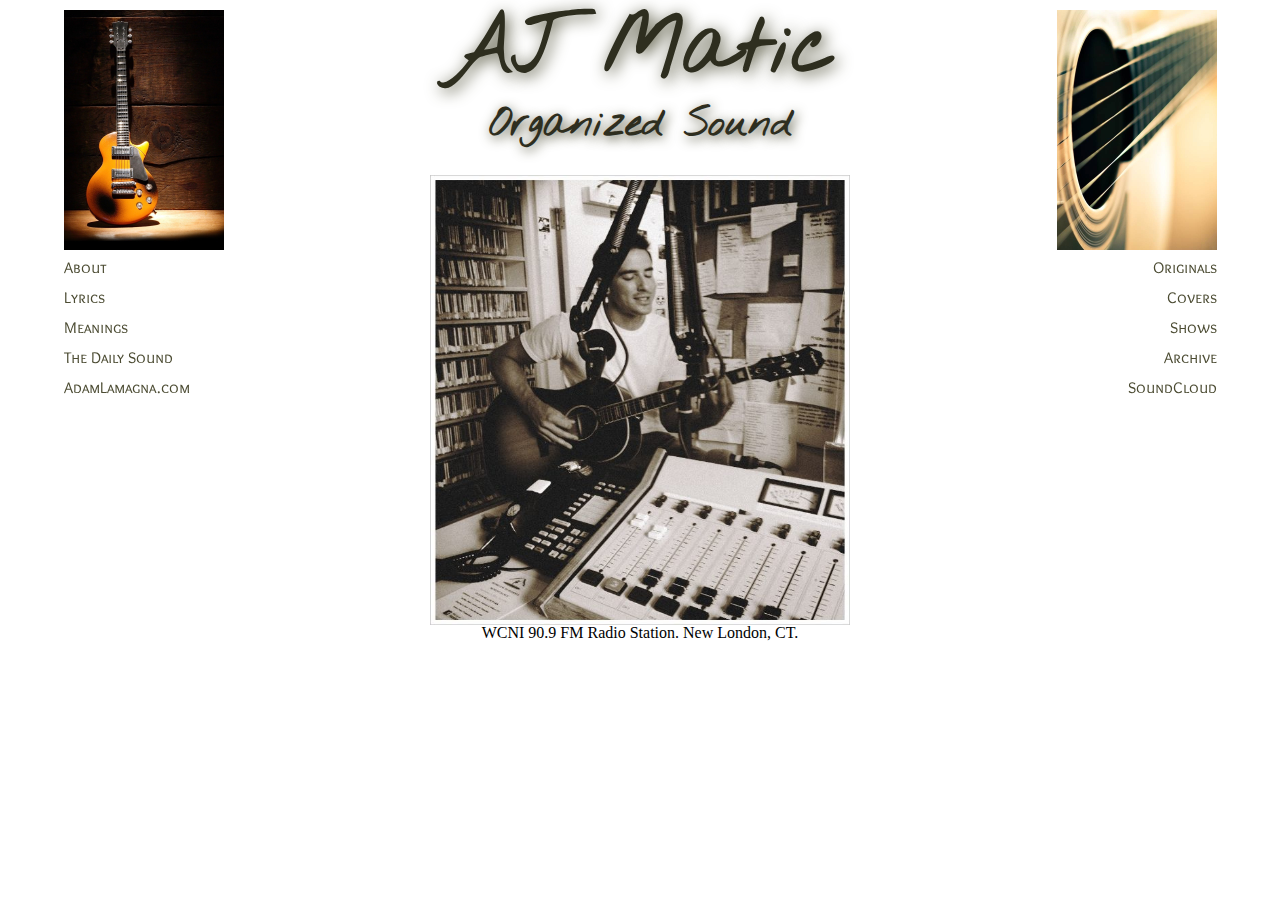
<file: index.html>
<!doctype html>
<html>
	<head>
		<meta charset="utf-8" />
		<title>AJ Matic: Organized Sound</title>
		<link rel="stylesheet" type="text/css" href="css/reset.css">
		<link rel="stylesheet" type="text/css" href="css/site.css" />
		<link href='http://fonts.googleapis.com/css?family=Nothing+You+Could+Do' rel='stylesheet' type='text/css'>
		<link href='http://fonts.googleapis.com/css?family=Overlock+SC' rel='stylesheet' type='text/css'>
	</head>

	<body>
		<div class="container">
			<aside class="sidebar">
				<a href="index.html"><img src="img/gibson.jpg" class="gibson" alt="gibson guitar"></a>
				<nav class="main">
					<ul>
						<li><a href="about.html">About</a></li>
						<li><a href="lyrics.html">Lyrics</a></li>
						<li><a href="meanings.html">Meanings</a></li>
						<li><a href="dailysound.html">The Daily Sound</a></li>
						<li><a href="http://adamlamagna.com">AdamLamagna.com</a></li>
					</ul>
				</nav>
			</aside>
	
			<header>
				<div class="lockup">
					<h1>AJ Matic</h1>
					<h2>Organized Sound</h2>
				</div>
			</header>
			<img src="img/adamguitar2.jpg" id="adamguitar2" alt="adam's guitar">
			<p id="cap">WCNI 90.9 FM Radio Station. New London, CT.</p><br>
			
			
			<aside class="sidebar2">
				<a href="original.html"><img src="img/string.jpg" class="string" alt="guitar strings"></a>
				<nav class="main2">
					<ul>
						<li><a href="original.html">Originals</a></li>
						<li><a href="cover.html">Covers</a></li>
						<li><a href="music.html">Shows</a></li>
						<li><a href="archive.html">Archive</a></li>
						<li><a href="https://soundcloud.com/ajmatic">SoundCloud</a></li>
					</ul>
				</nav>
			</aside>

		</div>
	</body>
</html>
</file>
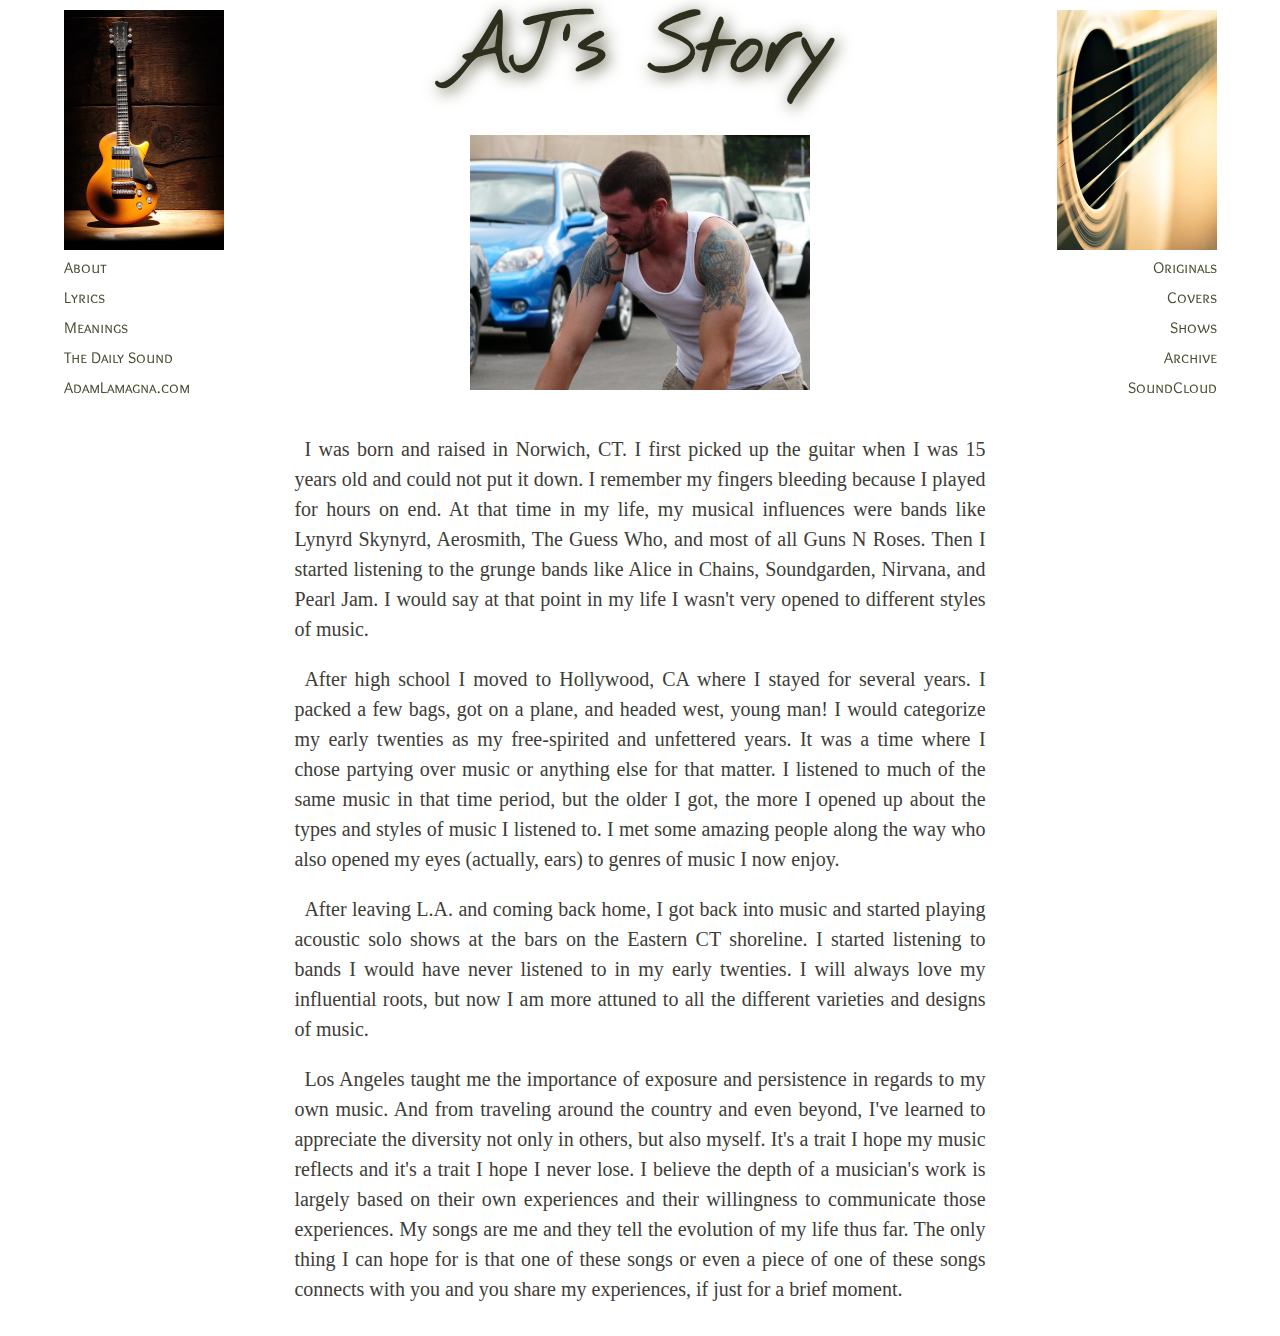
<file: about.html>
<!doctype html>
<html>
	<head>
		<meta charset="utf-8" />
		<title>AJ Matic: About</title>
		<link rel="stylesheet" type="text/css" href="css/reset.css">
		<link rel="stylesheet" href="css/site.css" />
		<link href='http://fonts.googleapis.com/css?family=Nothing+You+Could+Do' rel='stylesheet' type='text/css'>
		<link href='http://fonts.googleapis.com/css?family=Overlock+SC' rel='stylesheet' type='text/css'>
	</head>

	<body>
		<div class="container">
			<aside class="sidebar">
				<a href="index.html"><img src="img/gibson.jpg" class="gibson" alt="gibson guitar"></a>
				<nav class="main">
					<ul class="maintext">
						<li><a href="about.html">About</a></li>
						<li><a href="lyrics.html">Lyrics</a></li>
						<li><a href="meanings.html">Meanings</a></li>
						<li><a href="dailysound.html">The Daily Sound</a></li>
						<li><a href="http://adamlamagna.com">AdamLamagna.com</a></li>
					</ul>
				</nav>
			</aside>
			<header>
				<div class="lockup">
					<h1>AJ's Story</h1>
					<h2></h2>
				</div>
			</header>
			<img src="img/adamtat.jpg" id="adamtat" alt="adam tattoo">

			<section class="sect">
				<article class="text">
					<p>
						I was born and raised in Norwich, CT.  I first picked up the guitar when I was 15 years old and could not put it down.  I remember my fingers bleeding because I played for hours on end.  At that time in my life, my musical influences were bands like Lynyrd Skynyrd, Aerosmith, The Guess Who, and most of all Guns N Roses.  Then I started listening to the grunge bands like Alice in Chains, Soundgarden, Nirvana, and Pearl Jam. I would say at that point in my life I wasn't very opened to different styles of music.
					</p>
					<p>
						After high school I moved to Hollywood, CA where I stayed for several years. I packed a few bags, got on a plane, and headed west, young man! I would categorize my early twenties as my free-spirited and unfettered years.  It was a time where I chose partying over music or anything else for that matter.    I listened to much of the same music in that time period, but the older I got, the more I opened up about the types and styles of music I listened to.  I met some amazing people along the way who also opened my eyes (actually, ears) to genres of music I now enjoy. 
					</p>
					<p>
							
						After leaving L.A. and coming back home, I got back into music and started playing acoustic solo shows at the bars on the Eastern CT shoreline. I started listening to bands I would have never listened to in my early twenties. I will always love my influential roots, but now I am more attuned to all the different varieties and designs of music. 
					</p>
					<p>
						 Los Angeles taught me the importance of exposure and persistence in regards to my own music.  And from traveling around the country and even beyond, I've learned to appreciate the diversity not only in others, but also myself. It's a trait I hope my music reflects and it's a trait I hope I never lose. I believe the depth of a musician's work is largely based on their own experiences and their willingness to communicate those experiences. My songs are me and they tell the evolution of my life thus far. The only thing I can hope for is that one of these songs or even a piece of one of these songs connects with you and you share my experiences, if just for a brief moment. 
					</p><br><br>
					
				</article>
			</section>
			<aside class="sidebar2">
				<a href="original.html"><img src="img/string.jpg" class="string" alt="guitar strings"></a>
				<nav class="main2">
					<ul>
						<li><a href="original.html">Originals</a></li>
						<li><a href="cover.html">Covers</a></li>
						<li><a href="music.html">Shows</a></li>
						<li><a href="archive.html">Archive</a></li>
						<li><a href="https://soundcloud.com/ajmatic">SoundCloud</a></li>
					</ul>
				</nav>
			</aside>
		</div>
		
	</body>
</html>
</file>
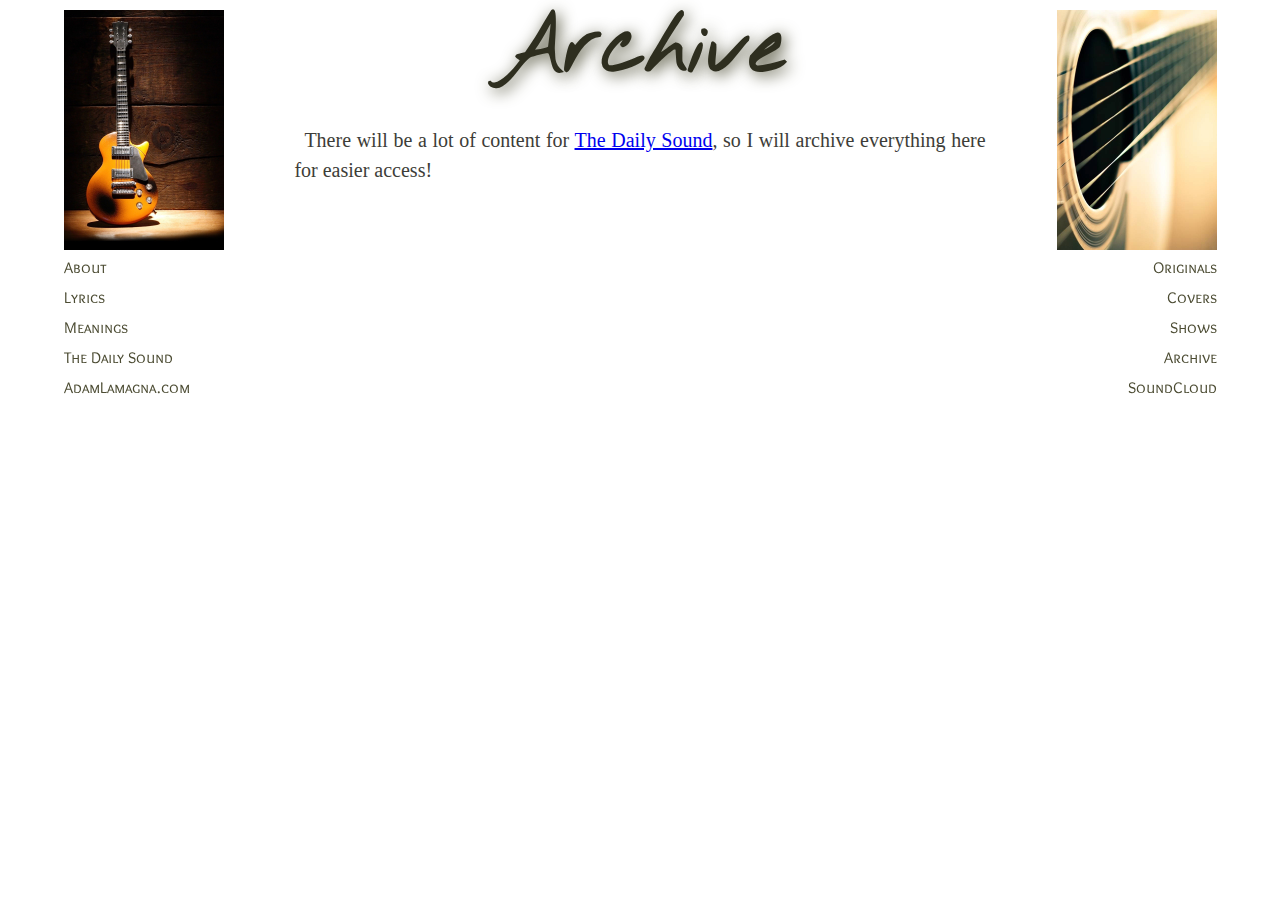
<file: archive.html>
<!doctype html>
<html>
	<head>
		<meta charset="utf-8" />
		<title>AJ Matic: Archive</title>
		<link rel="stylesheet" type="text/css" href="css/reset.css">
		<link rel="stylesheet" href="css/site.css" />
		<link href='http://fonts.googleapis.com/css?family=Nothing+You+Could+Do' rel='stylesheet' type='text/css'>
		<link href='http://fonts.googleapis.com/css?family=Overlock+SC' rel='stylesheet' type='text/css'>
	</head>

	<body>
		<div class="container">
			<aside class="sidebar">
				<a href="index.html"><img src="img/gibson.jpg" class="gibson" alt="gibson guitar"></a>
				<nav class="main">
					<ul>
						<li><a href="about.html">About</a></li>
						<li><a href="lyrics.html">Lyrics</a></li>
						<li><a href="meanings.html">Meanings</a></li>
						<li><a href="dailysound.html">The Daily Sound</a></li>
						<li><a href="http://adamlamagna.com">AdamLamagna.com</a></li>
					</ul>
				</nav>
			</aside>
			<header>
				<div class="lockup">
					<h1>Archive</h1>
					<h2></h2>
				</div>
			</header>
			

			<section class="sect">
				<article class="text">
					
					<p>
						There will be a lot of content for  <a href="dailysound.html">The Daily Sound</a>, so I will archive everything here for easier access!
					</p>
				</article>
			</section>
			<aside class="sidebar2">
				<a href="original.html"><img src="img/string.jpg" class="string" alt="guitar strings"></a>
				<nav class="main2">
					<ul>
						<li><a href="original.html">Originals</a></li>
						<li><a href="cover.html">Covers</a></li>
						<li><a href="music.html">Shows</a></li>
						<li><a href="archive.html">Archive</a></li>
						<li><a href="https://soundcloud.com/ajmatic">SoundCloud</a></li>
					</ul>
				</nav>
			</aside>
		</div>
		
	</body>
</html>
</file>
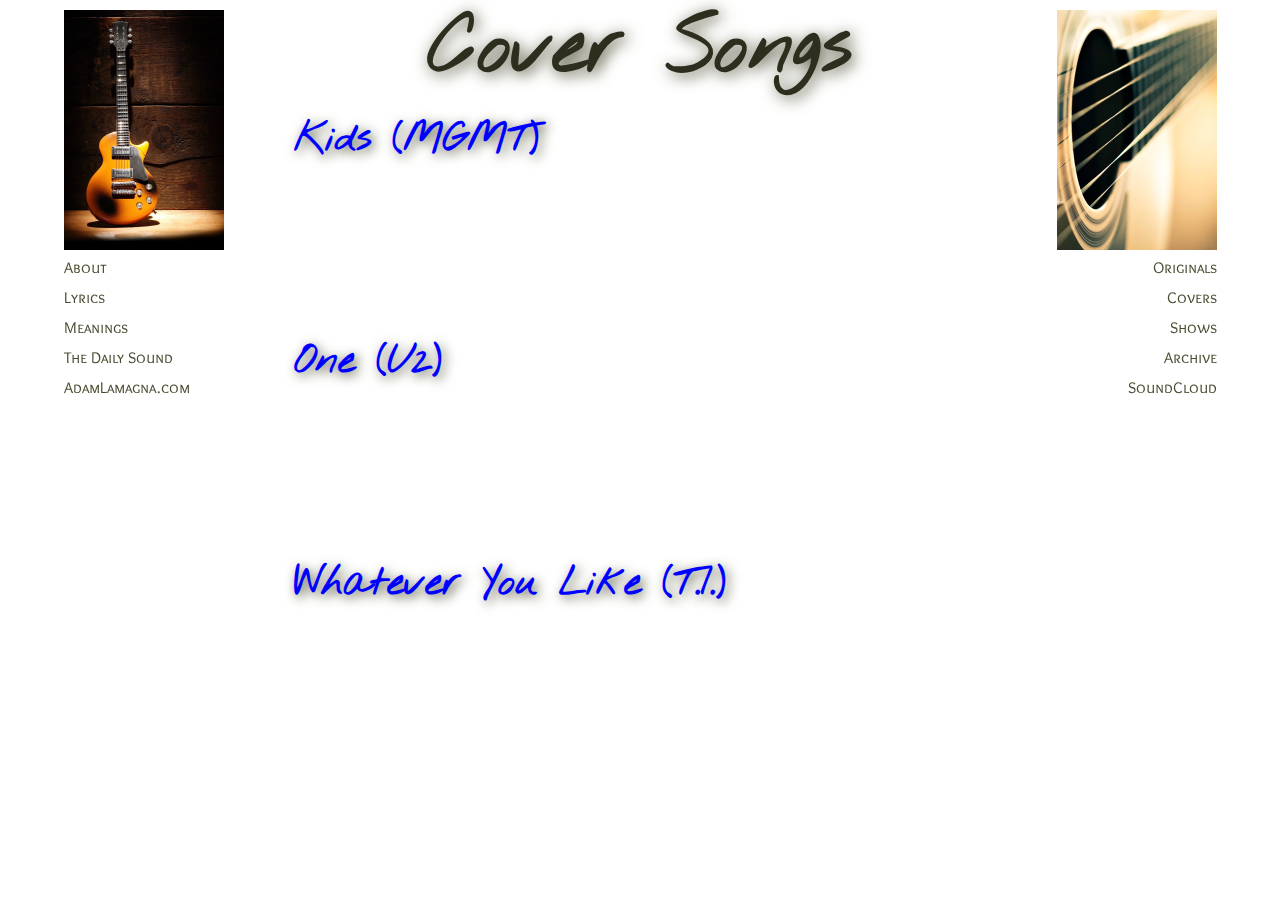
<file: cover.html>
<!doctype html>
<html>
	<head>
		<meta charset="utf-8" />
		<title>AJ Matic: Covers</title>
		<link rel="stylesheet" type="text/css" href="css/reset.css">
		<link rel="stylesheet" href="css/site.css" />
		<link href='http://fonts.googleapis.com/css?family=Nothing+You+Could+Do' rel='stylesheet' type='text/css'>
		<link href='http://fonts.googleapis.com/css?family=Overlock+SC' rel='stylesheet' type='text/css'>
	</head>

	<body>
		<div class="container">
			<aside class="sidebar">
				<a href="index.html"><img src="img/gibson.jpg" class="gibson" alt="gibson guitar"></a>
				<nav class="main">
					<ul>
						<li><a href="about.html">About</a></li>
						<li><a href="lyrics.html">Lyrics</a></li>
						<li><a href="meanings.html">Meanings</a></li>
						<li><a href="dailysound.html">The Daily Sound</a></li>
						<li><a href="http://adamlamagna.com">AdamLamagna.com</a></li>
					</ul>
				</nav>
			</aside>
			<header>
				<div class="lockup">
					<h1>Cover Songs</h1>
					<h2></h2>
				</div>
			</header>
			
			<section class="sect">
				<article class="text">
						<h2 class="soundhead">Kids (MGMT)</h2><br>
						<iframe width="100%" height="100" scrolling="no" frameborder="no" src="https://w.soundcloud.com/player/?url=https%3A//api.soundcloud.com/tracks/120595999">Kids</iframe>
						<br><br><br><br>
						<h2 class="soundhead">One (U2)</h2><br>
						<iframe width="100%" height="100" scrolling="no" frameborder="no" src="https://w.soundcloud.com/player/?url=https%3A//api.soundcloud.com/tracks/120605903">one</iframe><br><br><br><br>
						<h2 class="soundhead">Whatever You Like (T.I.)</h2><br>
						<iframe width="100%" height="100" scrolling="no" frameborder="no" src="https://w.soundcloud.com/player/?url=https%3A//api.soundcloud.com/tracks/120595302">Whatever you like</iframe>
						<br><br><br><br>
				</article>
			</section>

			<aside class="sidebar2">
				<a href="original.html"><img src="img/string.jpg" class="string" alt="guitar strings"></a>
				<nav class="main2">
					<ul>
						<li><a href="original.html">Originals</a></li>
						<li><a href="cover.html">Covers</a></li>
						<li><a href="music.html">Shows</a></li>
						<li><a href="archive.html">Archive</a></li>
						<li><a href="https://soundcloud.com/ajmatic">SoundCloud</a></li>
					</ul>
				</nav>
			</aside>
		</div>
		
	</body>
</html>
</file>
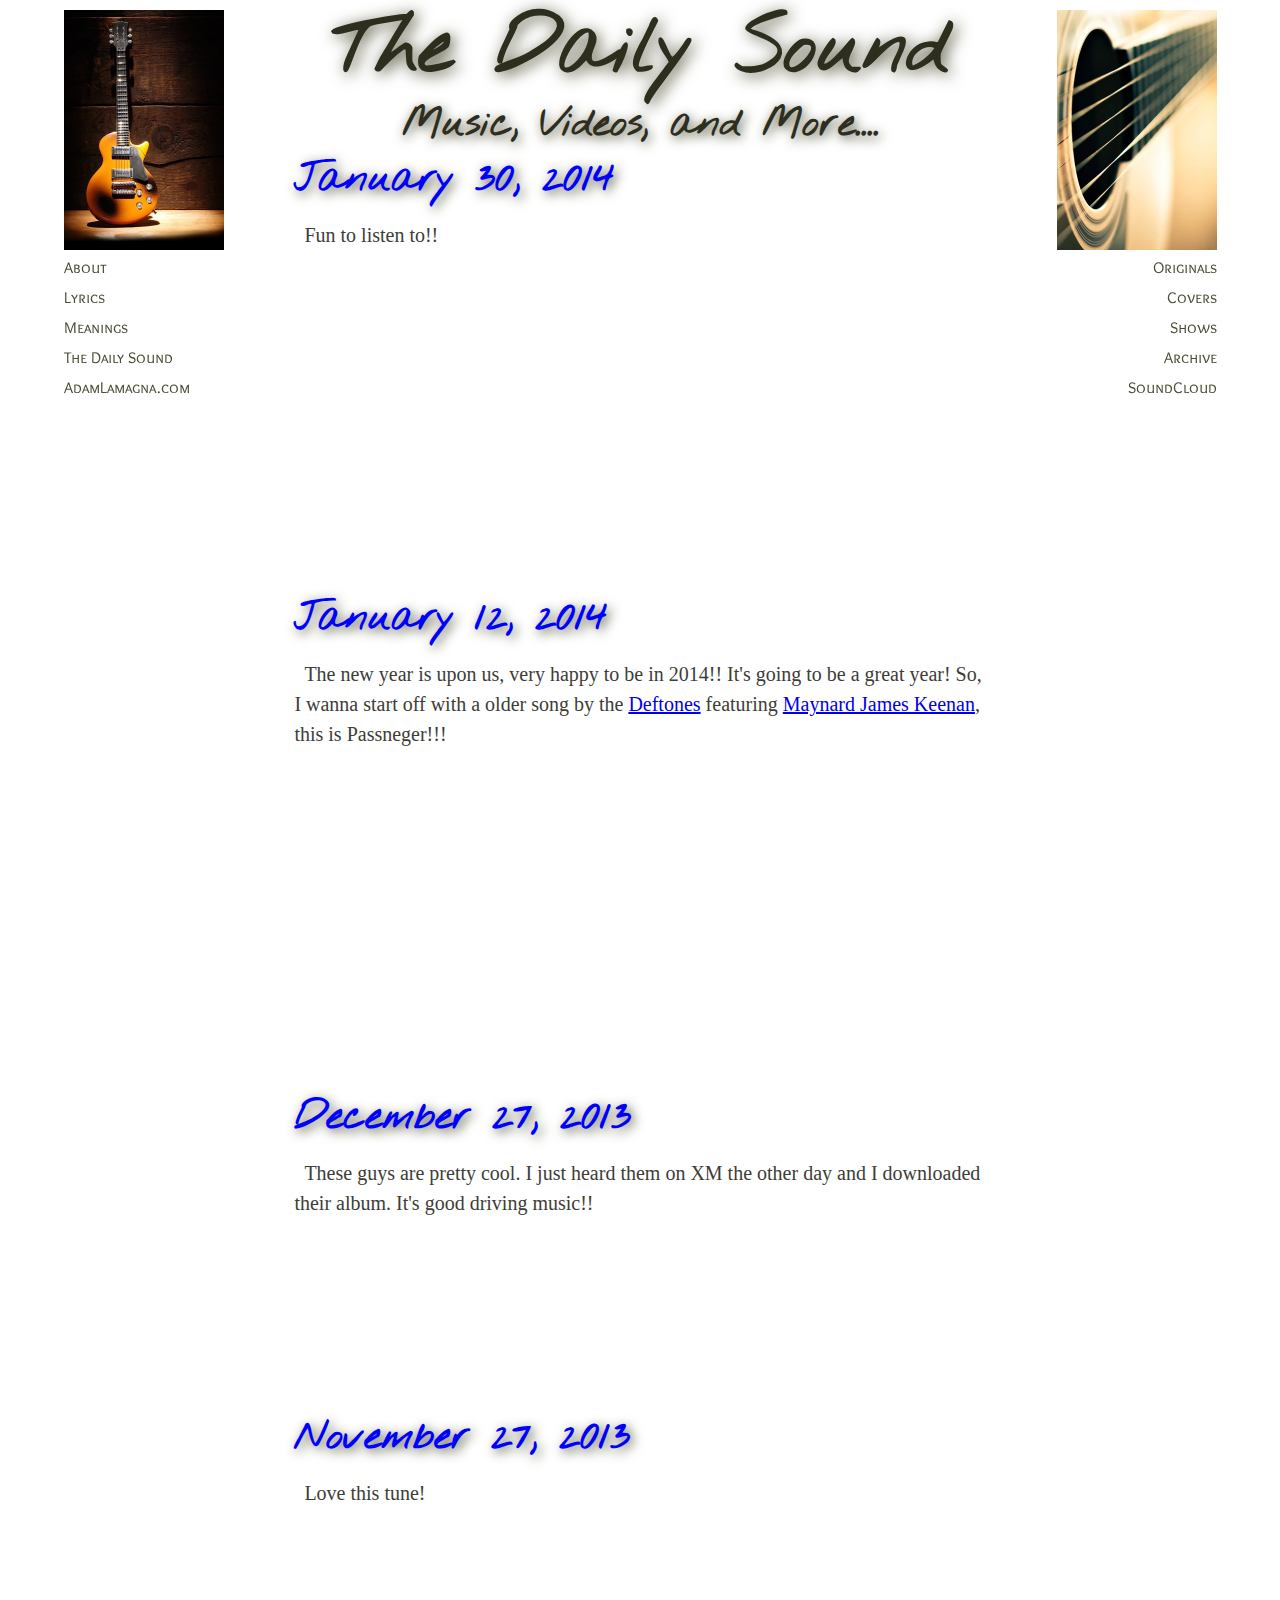
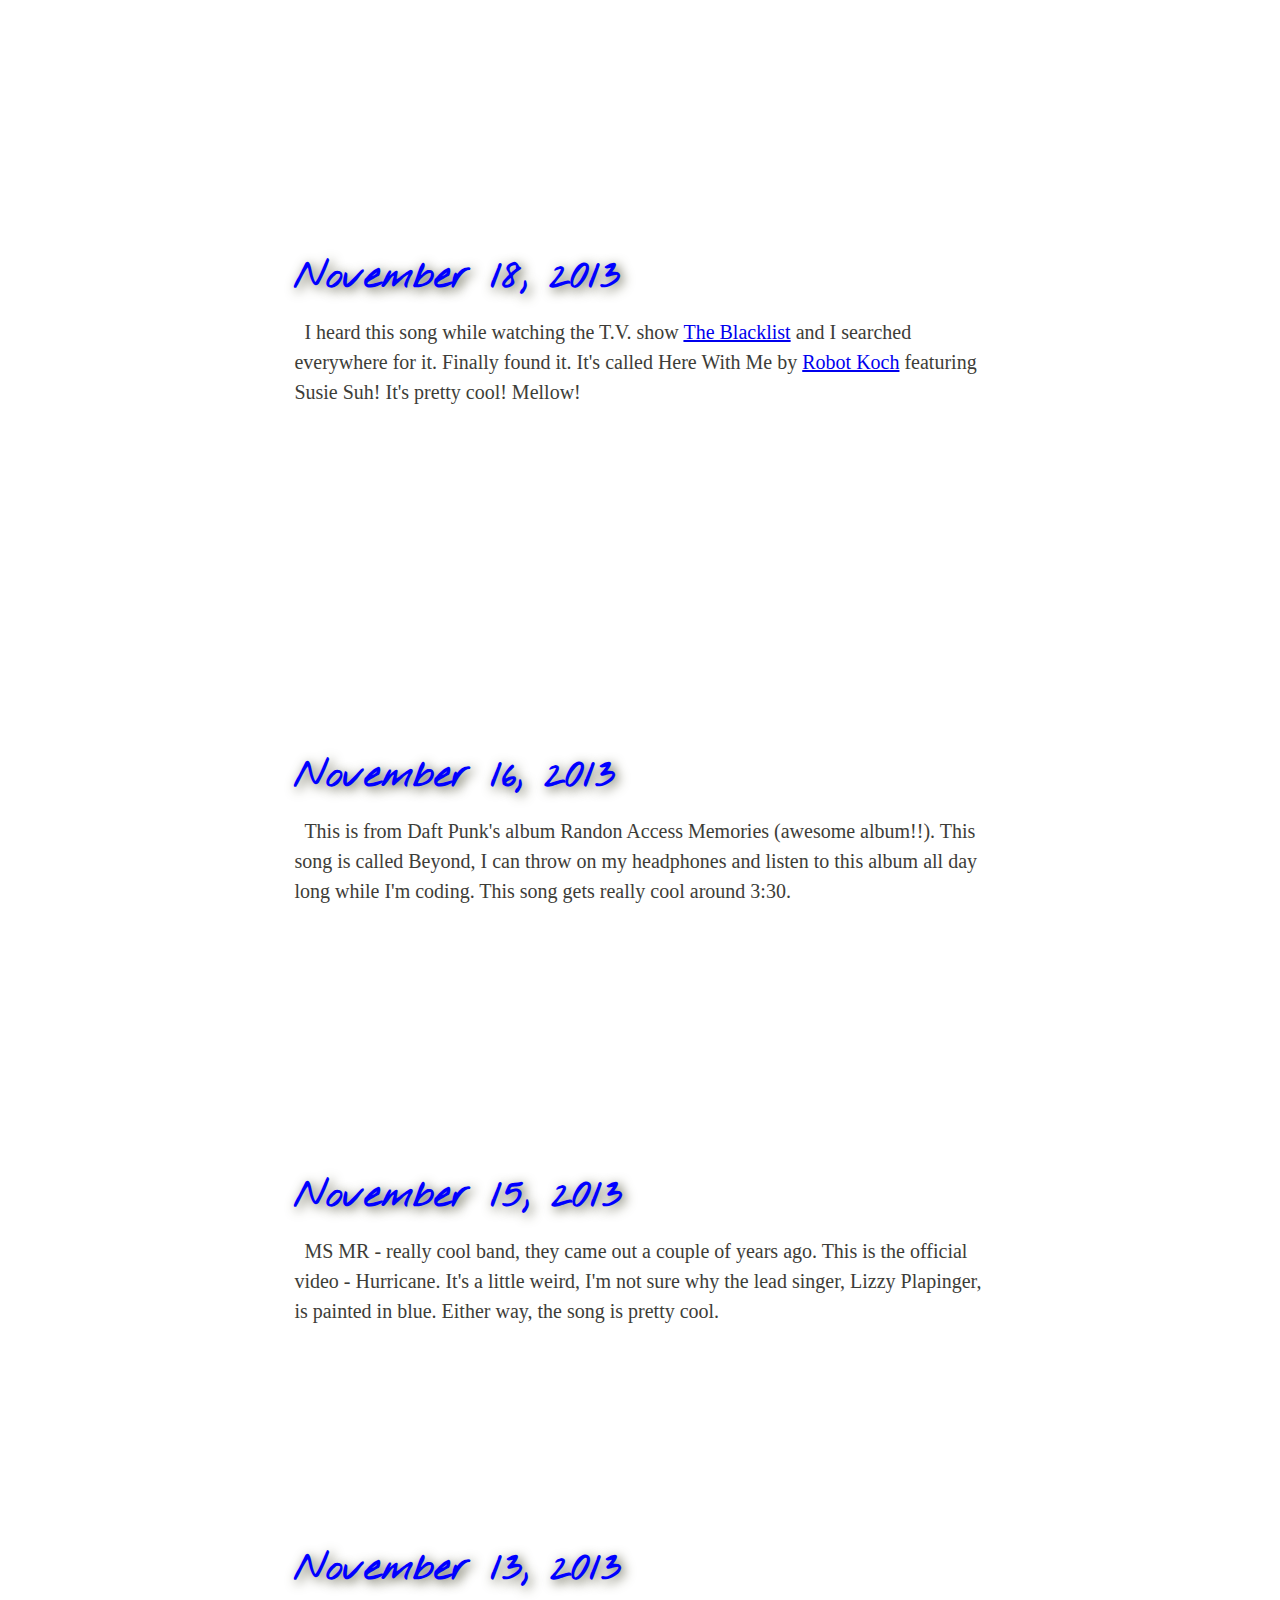
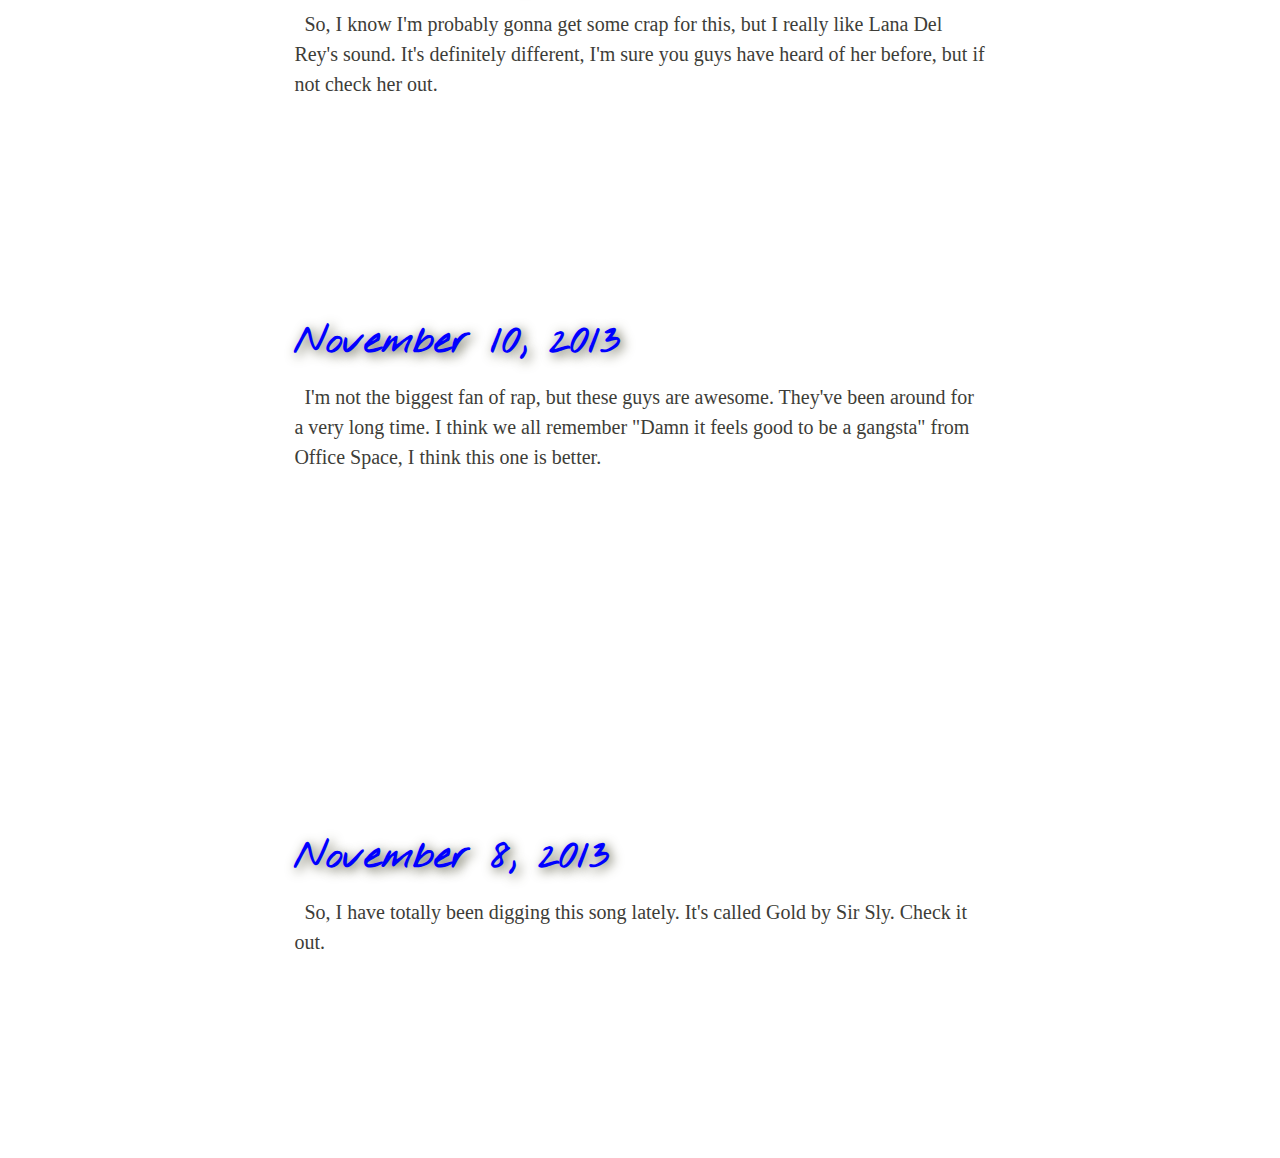
<file: dailysound.html>
<!doctype html>
<html>
	<head>
		<meta charset="utf-8" />
		<title>AJ Matic: The Daily Sound</title>
		<link rel="stylesheet" type="text/css" href="css/reset.css">
		<link rel="stylesheet" href="css/site.css" />
		<link href='http://fonts.googleapis.com/css?family=Nothing+You+Could+Do' rel='stylesheet' type='text/css'>
		<link href='http://fonts.googleapis.com/css?family=Overlock+SC' rel='stylesheet' type='text/css'>
	</head>

	<body>
		<div class="container">
			<aside class="sidebar">
				<a href="index.html"><img src="img/gibson.jpg" class="gibson" alt="gibson guitar"></a>
				<nav class="main">
					<ul>
						<li><a href="about.html">About</a></li>
						<li><a href="lyrics.html">Lyrics</a></li>
						<li><a href="meanings.html">Meanings</a></li>
						<li><a href="dailysound.html">The Daily Sound</a></li>
						<li><a href="http://adamlamagna.com">AdamLamagna.com</a></li>
					</ul>
				</nav>
			</aside>
			<header>
				<div class="lockup">
					<h1>The Daily Sound</h1>
					<h2>Music, Videos, and More....</h2>
				</div>
			</header>
			

			<section class="sect">
				<article class="text">
					<div class="daily">
						<h2 class="soundhead">January 30, 2014</h2>
						<p>
							Fun to listen to!!
						</p>
						<iframe width="560" height="315" src="//www.youtube.com/embed/_mTRvJ9fugM?list=FLMOFx7vhR0C7n_F8podQaSQ" frameborder="0" allowfullscreen></iframe><br><br>
						<h2 class="soundhead">January 12, 2014</h2>
						<p>
							The new year is upon us, very happy to be in 2014!! It's going to be a great year! So, I wanna start off with a older song by the <a href="http://www.deftones.com/">Deftones</a> featuring <a href="http://en.wikipedia.org/wiki/Maynard_James_Keenan">Maynard James Keenan</a>, this is Passneger!!!
						</p>
						<iframe width="420" height="315" src="//www.youtube.com/embed/KaXx2ocDo18" frameborder="0" allowfullscreen>Passenger</iframe><br><br>
						<h2 class="soundhead">December 27, 2013</h2>
						<p>
							These guys are pretty cool. I just heard them on XM the other day and I downloaded their album. It's good driving music!!
						</p>
						<iframe width="100%" height="166" scrolling="no" frameborder="no" src="https://w.soundcloud.com/player/?url=https%3A//api.soundcloud.com/tracks/110945242&amp;color=ff6600&amp;auto_play=false&amp;show_artwork=true">Darkside</iframe><br><br>
						<h2 class="soundhead">November 27, 2013</h2>
						<p>
							Love this tune! 
						</p>
						<iframe width="560" height="315" src="//www.youtube.com/embed/n7zyfArxibk" frameborder="0" allowfullscreen>Blitzen Trapper</iframe><br><br>
						<h2 class="soundhead">November 18, 2013</h2>
						<p>
							I heard this song while watching the T.V. show <a href="http://www.nbc.com/the-blacklist/">The Blacklist</a> and I searched everywhere for it. Finally found it. It's called Here With Me by <a href="https://soundcloud.com/robot-koch">Robot Koch</a> featuring Susie Suh! It's pretty cool! Mellow!
						</p>
						<iframe width="560" height="315" src="//www.youtube.com/embed/YzR8BCmV9Ew?list=FLMOFx7vhR0C7n_F8podQaSQ" frameborder="0" allowfullscreen></iframe><br><br>
						<h2 class="soundhead">November 16, 2013</h2>
						<p>
							This is from Daft Punk's album Randon Access Memories (awesome album!!). This song is called Beyond, I can throw on my headphones and listen to this album all day long while I'm coding. This song gets really cool around 3:30.
						</p>
						<iframe width="420" height="236" src="//www.youtube.com/embed/HvR9-LniaPM?list=FLMOFx7vhR0C7n_F8podQaSQ" frameborder="0" allowfullscreen></iframe><br><br>
						<h2 class="soundhead">November 15, 2013</h2>
						<p>
							MS MR - really cool band, they came out a couple of years ago. This is the official video - Hurricane. It's a little weird, I'm not sure why the lead singer, Lizzy Plapinger, is painted in blue. Either way, the song is pretty cool.
						</p>
						<iframe width="336" height="189" src="//www.youtube.com/embed/7sj684zcmzw?rel=0" frameborder="0" allowfullscreen></iframe><br><br>
						<h2 class="soundhead">November 13, 2013</h2>
						<p>
							So, I know I'm probably gonna get some crap for this, but I really like Lana Del Rey's sound. It's definitely different, I'm sure you guys have heard of her before, but if not check her out.
						</p>
						<iframe width="336" height="189" src="//www.youtube.com/embed/nVjsGKrE6E8?rel=0" frameborder="0" allowfullscreen></iframe><br><br>
						<h2 class="soundhead">November 10, 2013</h2>
						<p>
							I'm not the biggest fan of rap, but these guys are awesome. They've been around for a very long time. I think we all remember "Damn it feels good to be a gangsta" from Office Space, I think this one is better.
						</p>
							<iframe width="420" height="315" src="//www.youtube.com/embed/UQ4cZTQG5Cc" frameborder="0" allowfullscreen></iframe>
						<br><br><br>
						<h2 class="soundhead">November 8, 2013</h2>
						<p>
							So, I have totally been digging this song lately. It's called Gold by Sir Sly. Check it out.
						</p>
							<iframe width="100%" height="166" scrolling="no" frameborder="no" src="https://w.soundcloud.com/player/?url=https%3A//api.soundcloud.com/tracks/74263449"></iframe> 
						<br><br><br>
					</div>
				</article>
			</section>
			<aside class="sidebar2">
				<a href="original.html"><img src="img/string.jpg" class="string" alt="guitar strings"></a>
				<nav class="main2">
					<ul>
						<li><a href="original.html">Originals</a></li>
						<li><a href="cover.html">Covers</a></li>
						<li><a href="music.html">Shows</a></li>
						<li><a href="archive.html">Archive</a></li>
						<li><a href="https://soundcloud.com/ajmatic">SoundCloud</a></li>
					</ul>
				</nav>
			</aside>
		</div>
		
	</body>
</html>
</file>
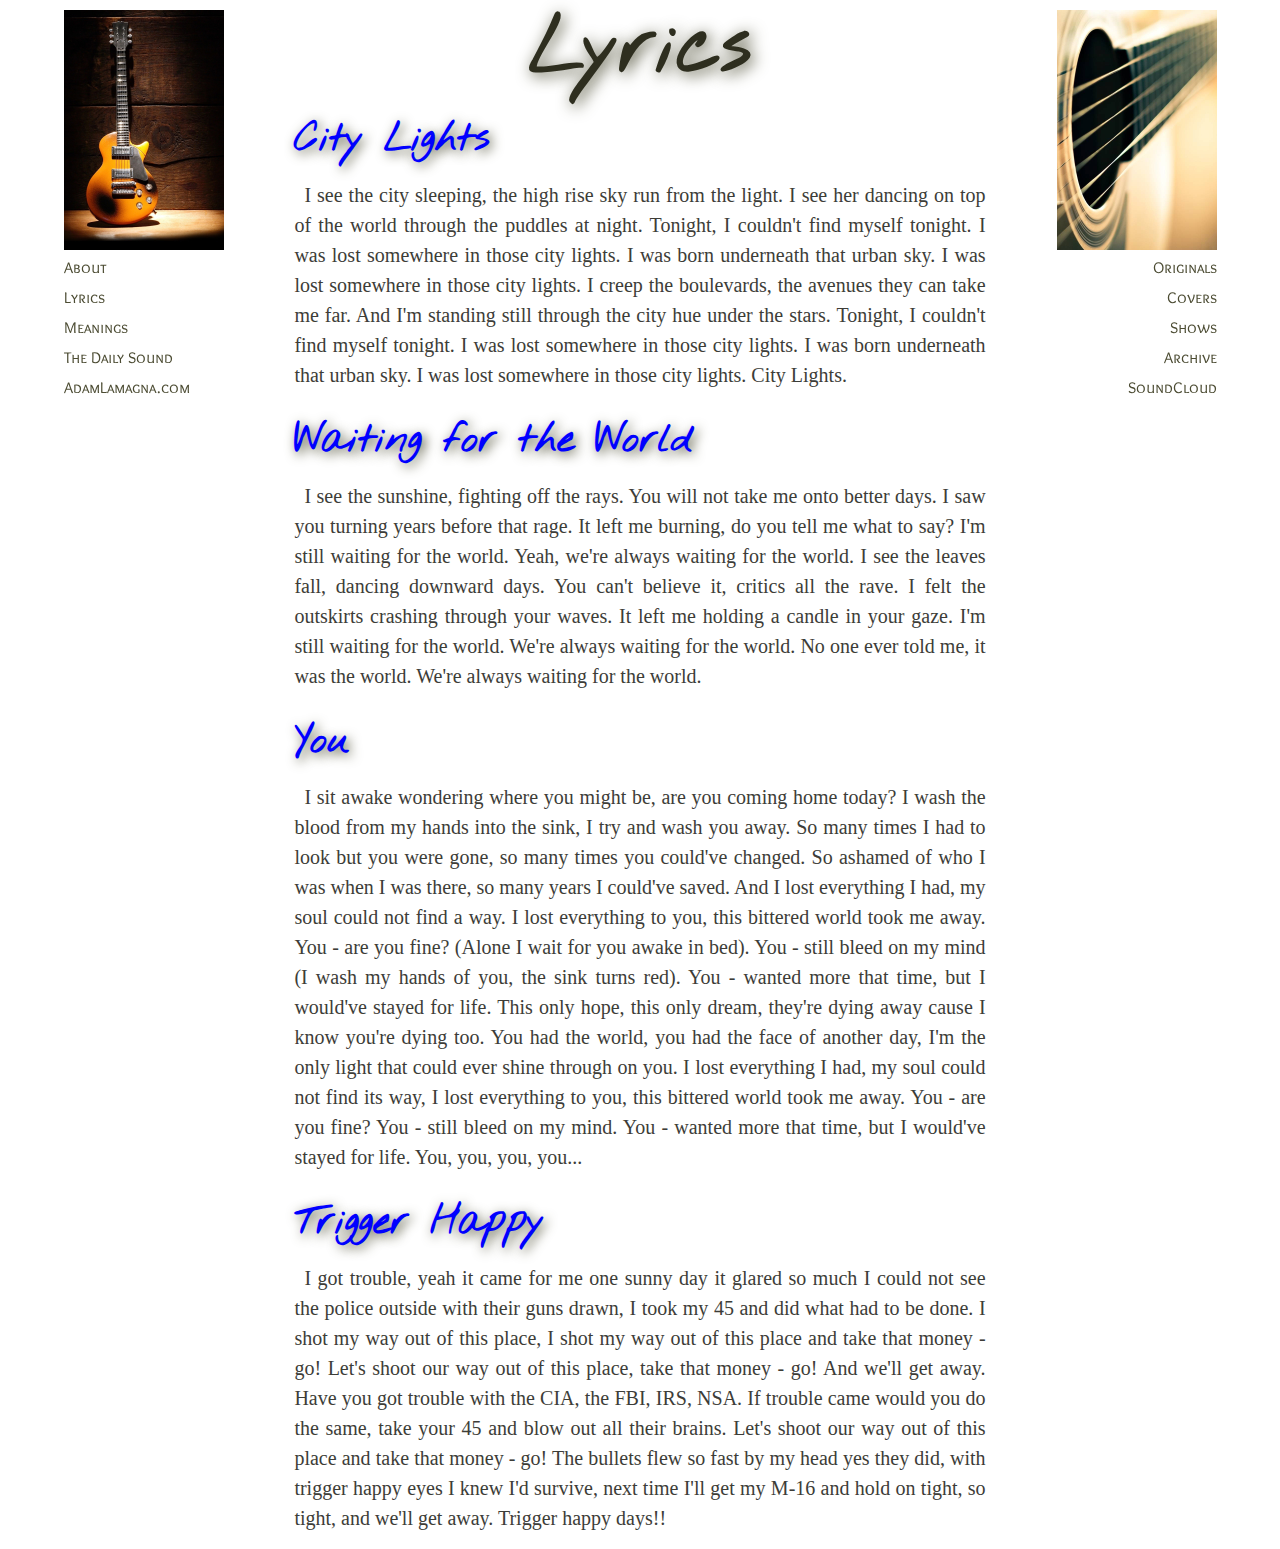
<file: lyrics.html>
<!doctype html>
<html>
	<head>
		<meta charset="utf-8" />
		<title>AJ Matic: Lyrics</title>
		<link rel="stylesheet" type="text/css" href="css/reset.css">
		<link rel="stylesheet" href="css/site.css" />
		<link href='http://fonts.googleapis.com/css?family=Nothing+You+Could+Do' rel='stylesheet' type='text/css'>
		<link href='http://fonts.googleapis.com/css?family=Overlock+SC' rel='stylesheet' type='text/css'>
	</head>

	<body>
		<div class="container">
			<aside class="sidebar">
				<a href="index.html"><img src="img/gibson.jpg" class="gibson" alt="gibson guitar"></a>
				<nav class="main">
					<ul>
						<li><a href="about.html">About</a></li>
						<li><a href="lyrics.html">Lyrics</a></li>
						<li><a href="meanings.html">Meanings</a></li>
						<li><a href="dailysound.html">The Daily Sound</a></li>
						<li><a href="http://adamlamagna.com">AdamLamagna.com</a></li>
					</ul>
				</nav>
			</aside>
			<header>
				<div class="lockup">
					<h1>Lyrics</h1>
					<h2></h2>
				</div>
			</header>
			

			<section class="sect">
				<article class="text">
					<h2 class="soundhead">City Lights</h2>
					<p>
						I see the city sleeping, the high rise sky run from the light. I see her dancing on top of the world through the puddles at night. Tonight, I couldn't find myself tonight. I was lost somewhere in those city lights. I was born underneath that urban sky. I was lost somewhere in those city lights. I creep the boulevards, the avenues they can take me far. And I'm standing still through the city hue under the stars. Tonight, I couldn't find myself tonight. I was lost somewhere in those city lights. I was born underneath that urban sky. I was lost somewhere in those city lights. City Lights. 
					</p><br>
					<h2 class="soundhead">Waiting for the World</h2>
					<p>
						I see the sunshine, fighting off the rays. You will not take me onto better days. I saw you turning years before that rage. It left me burning, do you tell me what to say? I'm still waiting for the world. Yeah, we're always waiting for the world. I see the leaves fall, dancing downward days. You can't believe it, critics all the rave. I felt the outskirts crashing through your waves. It left me holding a candle in your gaze. I'm still waiting for the world. We're always waiting for the world. No one ever told me, it was the world. We're always waiting for the world.
					</p><br>
					<h2 class="soundhead">You</h2>
					<p>
						I sit awake wondering where you might be, are you coming home today? I wash the blood from my hands into the sink, I try and wash you away.  So many times I had to look but you were gone, so many times you could've changed. So ashamed of who I was when I was there, so many years I could've saved. And I lost everything I had, my soul could not find a way. I lost everything to you, this bittered world took me away. You - are you fine? (Alone I wait for you awake in bed). You - still bleed on my mind (I wash my hands of you, the sink turns red). You - wanted more that time, but I would've stayed for life. This only hope, this only dream, they're dying away cause I know you're dying too. You had the world, you had the face of another day, I'm the only light that could ever shine through on you. I lost everything I had, my soul could not find its way, I lost everything to you, this bittered world took me away. You - are you fine? You - still bleed on my mind. You - wanted more that time, but I would've stayed for life. You, you, you, you...
					</p><br>
					<h2 class="soundhead">Trigger Happy</h2>
					<p>
						I got trouble, yeah it came for me one sunny day it glared so much I could not see the police outside with their guns drawn, I took my 45 and did what had to be done. I shot my way out of this place, I shot my way out of this place and take that money - go! Let's shoot our way out of this place, take that money - go! And we'll get away. Have you got trouble with the CIA, the FBI, IRS, NSA. If trouble came would you do the same, take your 45 and blow out all their brains. Let's shoot our way out of this place and take that money - go! The bullets flew so fast by my head yes they did, with trigger happy eyes I knew I'd survive, next time I'll get my M-16 and hold on tight, so tight, and we'll get away. Trigger happy days!! 
					</p><br>
				</article>
			</section>
			<aside class="sidebar2">
				<a href="original.html"><img src="img/string.jpg" class="string" alt="guitar strings"></a>
				<nav class="main2">
					<ul>
						<li><a href="original.html">Originals</a></li>
						<li><a href="cover.html">Covers</a></li>
						<li><a href="music.html">Shows</a></li>
						<li><a href="archive.html">Archive</a></li>
						<li><a href="https://soundcloud.com/ajmatic">SoundCloud</a></li>
					</ul>
				</nav>
			</aside>
		</div>
		
	</body>
</html>
</file>
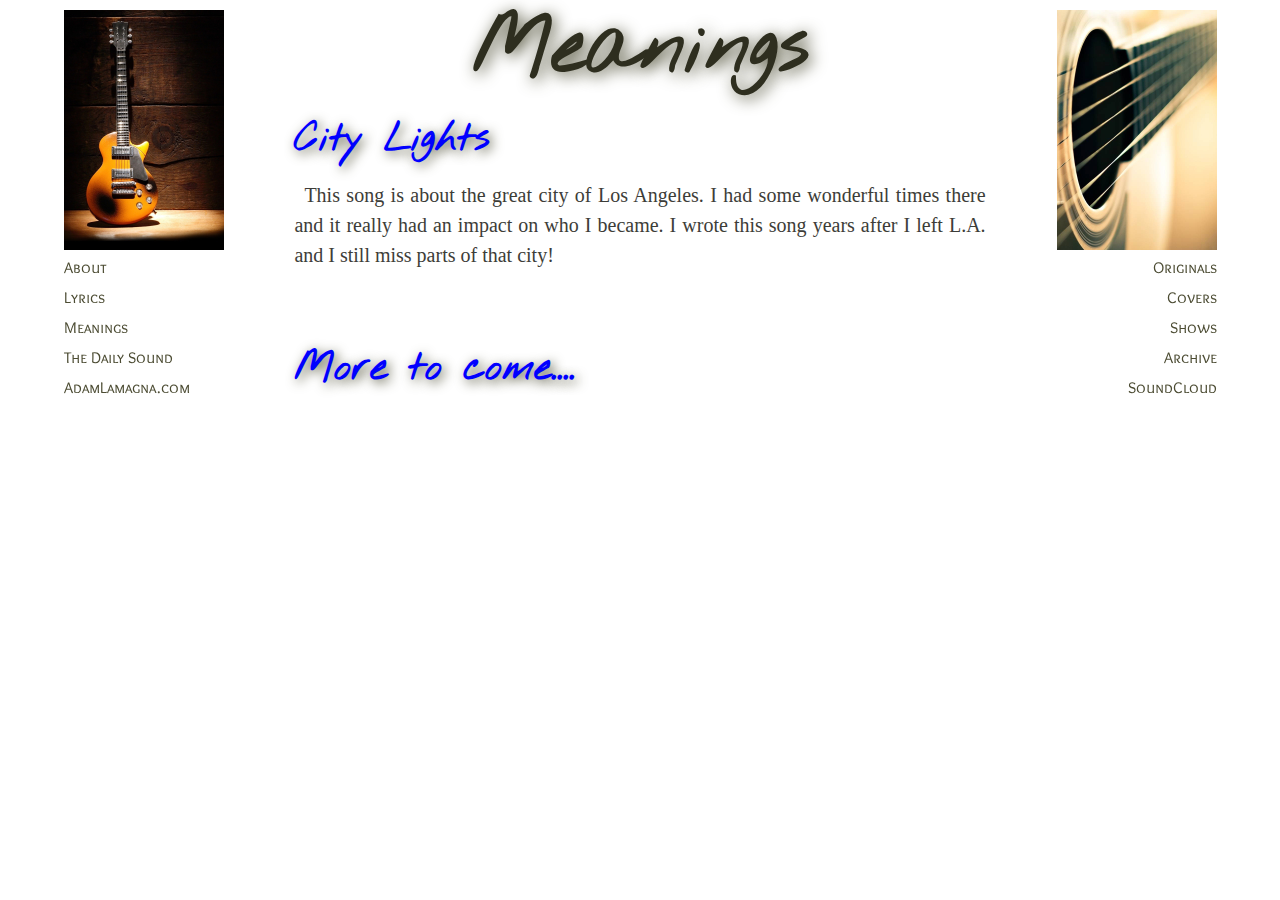
<file: meanings.html>
<!doctype html>
<html>
	<head>
		<meta charset="utf-8" />
		<title>AJ Matic: Meanings</title>
		<link rel="stylesheet" type="text/css" href="css/reset.css">
		<link rel="stylesheet" href="css/site.css" />
		<link href='http://fonts.googleapis.com/css?family=Nothing+You+Could+Do' rel='stylesheet' type='text/css'>
		<link href='http://fonts.googleapis.com/css?family=Overlock+SC' rel='stylesheet' type='text/css'>
	</head>

	<body>
		<div class="container">
			<aside class="sidebar">
				<a href="index.html"><img src="img/gibson.jpg" class="gibson" alt="gibson guitar"></a>
				<nav class="main">
					<ul>
						<li><a href="about.html">About</a></li>
						<li><a href="lyrics.html">Lyrics</a></li>
						<li><a href="meanings.html">Meanings</a></li>
						<li><a href="dailysound.html">The Daily Sound</a></li>
						<li><a href="http://adamlamagna.com">AdamLamagna.com</a></li>
					</ul>
				</nav>
			</aside>
			<header>
				<div class="lockup">
					<h1>Meanings</h1>
					<h2></h2>
				</div>
			</header>
			

			<section class="sect">
				<article class="text">
					<h2 class="soundhead">City Lights</h2>
					<p>
						This song is about the great city of Los Angeles. I had some wonderful times there and it really had an impact on who I became. I wrote this song years after I left L.A. and I still miss parts of that city!
					</p><br><br><br><br>
					<h2 class="soundhead">More to come....</h2>
				</article>
			</section>
			<aside class="sidebar2">
				<a href="original.html"><img src="img/string.jpg" class="string" alt="guitar strings"></a>
				<nav class="main2">
					<ul>
						<li><a href="original.html">Originals</a></li>
						<li><a href="cover.html">Covers</a></li>
						<li><a href="music.html">Shows</a></li>
						<li><a href="archive.html">Archive</a></li>
						<li><a href="https://soundcloud.com/ajmatic">SoundCloud</a></li>
					</ul>
				</nav>
			</aside>
		</div>
		
	</body>
</html>
</file>
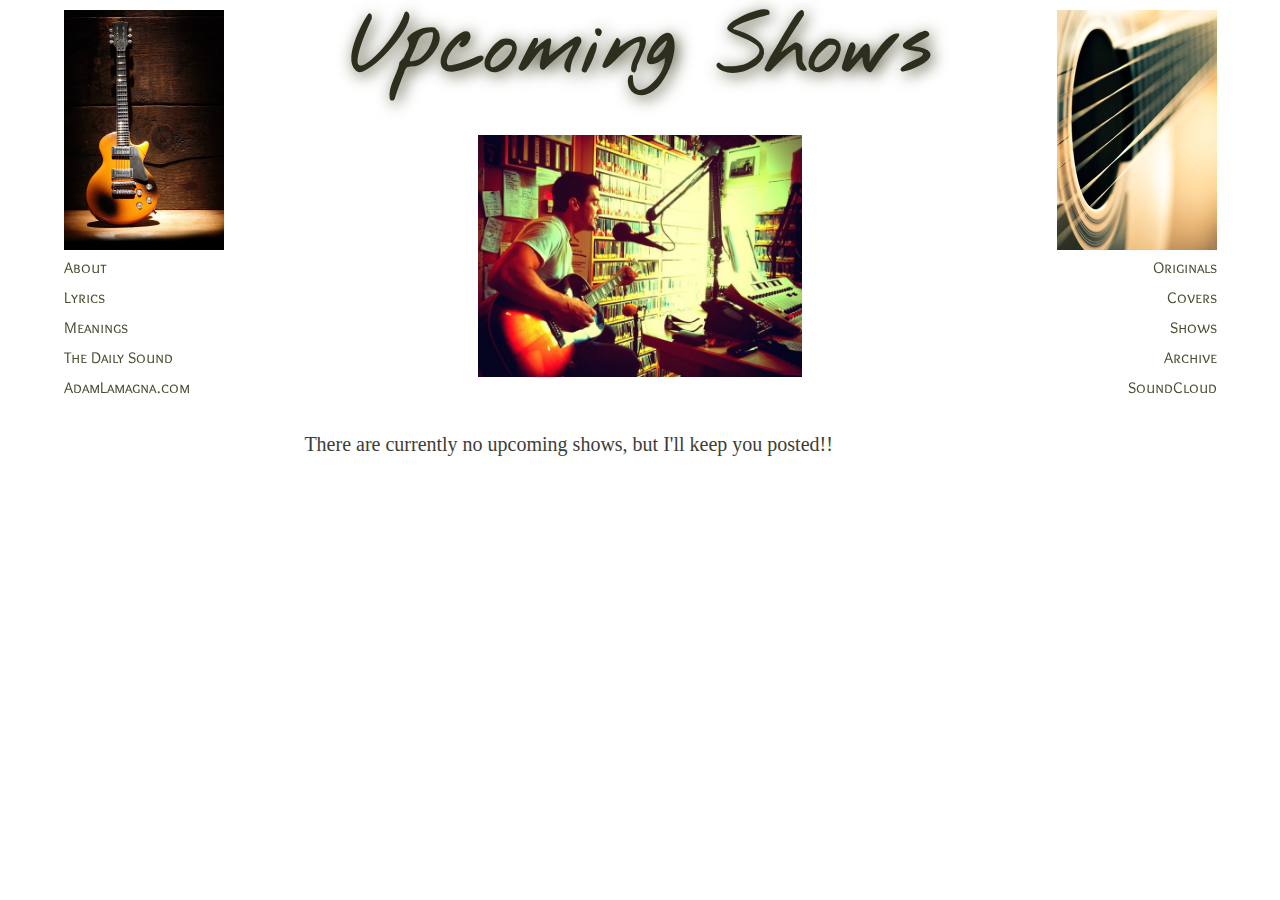
<file: music.html>
<!doctype html>
<html>
	<head>
		<meta charset="utf-8" />
		<title>AJ Matic: Upcoming Shows</title>
		<link rel="stylesheet" type="text/css" href="css/reset.css">
		<link rel="stylesheet" type="text/css" href="css/site.css" />
		<link href='http://fonts.googleapis.com/css?family=Nothing+You+Could+Do' rel='stylesheet' type='text/css'>
		<link href='http://fonts.googleapis.com/css?family=Overlock+SC' rel='stylesheet' type='text/css'>
	</head>

	<body>
		<div class="container">
			<aside class="sidebar">
				<a href="index.html"><img src="img/gibson.jpg" class="gibson" alt="gibson guitar"></a>
				<nav class="main">
					<ul>
						<li><a href="about.html">About</a></li>
						<li><a href="lyrics.html">Lyrics</a></li>
						<li><a href="meanings.html">Meanings</a></li>
						<li><a href="dailysound.html">The Daily Sound</a></li>
						<li><a href="http://adamlamagna.com">AdamLamagna.com</a></li>
					</ul>
				</nav>
			</aside>
	
			<header>
				<div class="lockup">
					<h1>Upcoming Shows</h1>
					<h2></h2>
				</div>
			</header>
			<img src="img/adamguitar.jpg" id="adamguitar" alt="adam's guitar"><br><br>
			<section class="sect">
				<article class="text">
					<p>
						There are currently no upcoming shows, but I'll keep you posted!!
					</p>
				</article>
			</section>
			
					
			
			
			<aside class="sidebar2">
				<a href="original.html"><img src="img/string.jpg" class="string" alt="guitar strings"></a>
				<nav class="main2">
					<ul>
						<li><a href="original.html">Originals</a></li>
						<li><a href="cover.html">Covers</a></li>
						<li><a href="music.html">Shows</a></li>
						<li><a href="archive.html">Archive</a></li>
						<li><a href="https://soundcloud.com/ajmatic">SoundCloud</a></li>
					</ul>
				</nav>
			</aside>

		</div>
	</body>
</html>
</file>
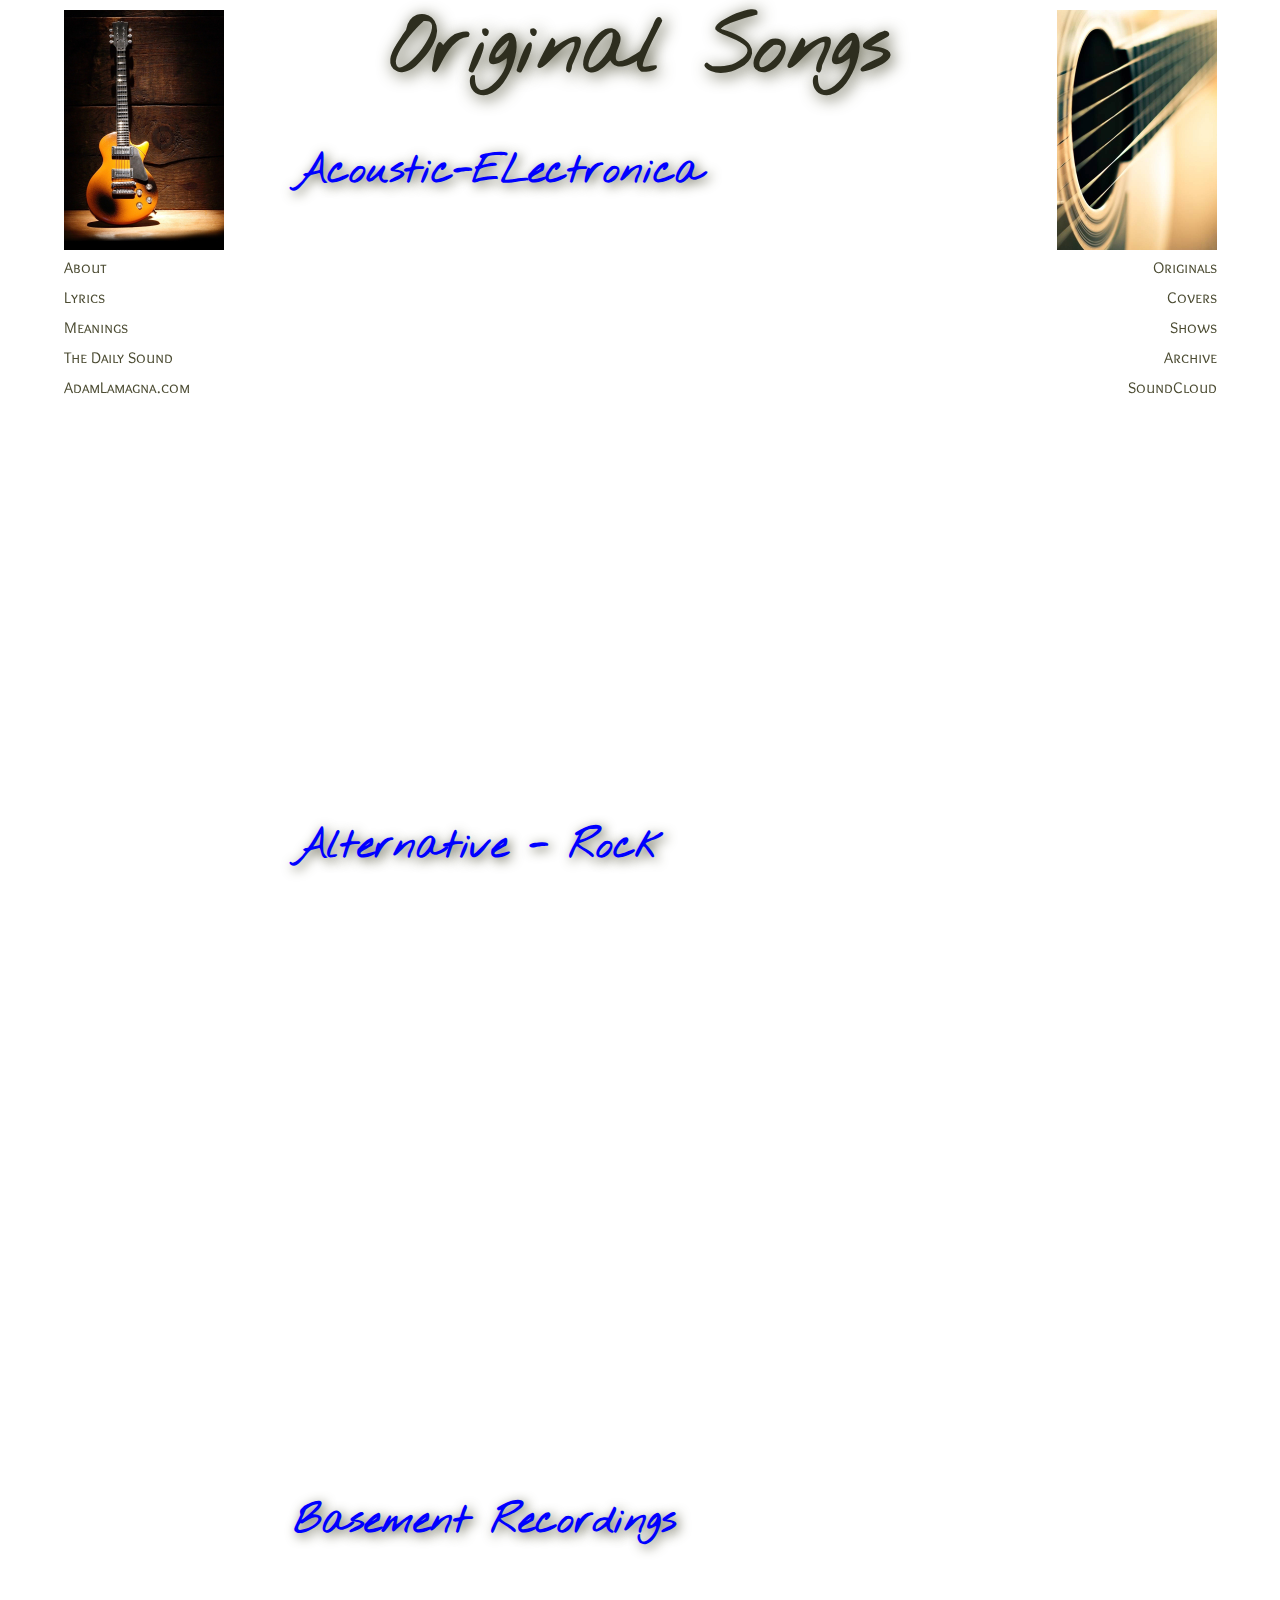
<file: original.html>
<!doctype html>
<html>
	<head>
		<meta charset="utf-8" />
		<title>AJ Matic: Originals</title>
		<link rel="stylesheet" type="text/css" href="css/reset.css">
		<link rel="stylesheet" href="css/site.css" />
		<link href='http://fonts.googleapis.com/css?family=Nothing+You+Could+Do' rel='stylesheet' type='text/css'>
		<link href='http://fonts.googleapis.com/css?family=Overlock+SC' rel='stylesheet' type='text/css'>
	</head>

	<body>
		<div class="container">
			<aside class="sidebar">
				<a href="index.html"><img src="img/gibson.jpg" class="gibson" alt="gibson guitar"></a>
				<nav class="main">
					<ul>
						<li><a href="about.html">About</a></li>
						<li><a href="lyrics.html">Lyrics</a></li>
						<li><a href="meanings.html">Meanings</a></li>
						<li><a href="dailysound.html">The Daily Sound</a></li>
						<li><a href="http://adamlamagna.com">AdamLamagna.com</a></li>
					</ul>
				</nav>
			</aside>
			<header>
				<div class="lockup">
					<h1>Original Songs</h1><br><br><br>
					<h2></h2>
				</div>
			</header>

			<section class="sect">
				<article class="text">
					<h2 class="soundhead">Acoustic-ELectronica</h2><br>
					<iframe width="100%" height="100" scrolling="no" frameborder="no" src="https://w.soundcloud.com/player/?url=https%3A//api.soundcloud.com/tracks/120613566">Nine Lives</iframe><br><br><br><br>
					<iframe width="100%" height="100" scrolling="no" frameborder="no" src="https://w.soundcloud.com/player/?url=https%3A//api.soundcloud.com/tracks/117949596">Shame</iframe>
					<br><br><br><br>
					<iframe width="100%" height="100" scrolling="no" frameborder="no" src="https://w.soundcloud.com/player/?url=https%3A//api.soundcloud.com/tracks/107709706">The Means By Which</iframe>
					<br><br><br><br>
					<iframe width="100%" height="100" scrolling="no" frameborder="no" src="https://w.soundcloud.com/player/?url=https%3A//api.soundcloud.com/tracks/107710741">Empire Cool</iframe>	
					<br><br><br><br>
					<h2 class="soundhead">Alternative - Rock</h2><br>
					<iframe width="100%" height="100" scrolling="no" frameborder="no" src="https://w.soundcloud.com/player/?url=https%3A//api.soundcloud.com/tracks/120594425">City Lights</iframe>
					<br><br><br><br>
					<!--<iframe width="100%" height="100" scrolling="no" frameborder="no" src="https://w.soundcloud.com/player/?url=https%3A//api.soundcloud.com/tracks/120600844">Shame w lyrics</iframe><br><br><br><br>-->
					<iframe width="100%" height="100" scrolling="no" frameborder="no" src="https://w.soundcloud.com/player/?url=https%3A//api.soundcloud.com/tracks/120596216">You</iframe><br><br><br><br>
					<iframe width="100%" height="100" scrolling="no" frameborder="no" src="https://w.soundcloud.com/player/?url=https%3A//api.soundcloud.com/tracks/120595565">Trigger Happy</iframe><br><br><br><br>
					<!--<iframe width="100%" height="100" scrolling="no" frameborder="no" src="https://w.soundcloud.com/player/?url=https%3A//api.soundcloud.com/tracks/107713399">Roads To You</iframe>
					<br><br><br><br>-->
					<iframe width="100%" height="100" scrolling="no" frameborder="no" src="https://w.soundcloud.com/player/?url=https%3A//api.soundcloud.com/tracks/107711384">Waiting for the World</iframe><br><br><br><br>
					<h2 class="soundhead">Basement Recordings</h2><br>
					<iframe width="100%" height="100" scrolling="no" frameborder="no" src="https://w.soundcloud.com/player/?url=https%3A//api.soundcloud.com/tracks/121558086">Home</iframe><br><br><br><br>
					<iframe width="100%" height="100" scrolling="no" frameborder="no" src="https://w.soundcloud.com/player/?url=https%3A//api.soundcloud.com/tracks/121559178">Made Law</iframe><br><br><br><br>	
				</article>
			</section>
			
			<aside class="sidebar2">
				<a href="original.html"><img src="img/string.jpg" class="string" alt="guitar strings"></a>
				<nav class="main2">
					<ul>
						<li><a href="original.html">Originals</a></li>
						<li><a href="cover.html">Covers</a></li>
						<li><a href="music.html">Shows</a></li>
						<li><a href="archive.html">Archive</a></li>
						<li><a href="https://soundcloud.com/ajmatic">SoundCloud</a></li>
					</ul>
				</nav>
			</aside>
		</div>
		
	</body>
</html>
</file>
<file: css/site.css>
.container {
	width: 90%;
	margin: 0 auto;
	height: 100%;
	position: relative;
	display: block;
}

h1,
h2,
h3,
h4,
h5,
h6 {
	font-weight: bold;
}


.sidebar {
	position: fixed;
	width: 15%;
	height: 100%;
	background-position: fixed;
	display: block;
	float: left;
	padding-top: 0.625rem;
}

.sidebar2 {
	position: fixed;
	width: 15%;
	height: 100%;
	right: 3.938rem;
	bottom: 0;
	text-align: right;
}

.gibson {
	width: 10rem;
	height: 15rem;
}

#adamguitar2 {
	width: 26.21875rem;
	height: 28.125rem;
	text-align: center;
	clear: both;
	margin-top: 1.875rem;
	display: block;
	margin-left: auto;
	margin-right: auto;
}

#adamguitar {
	width: 324px;
	height: 242px;
	text-align: center;
	clear: both;
	margin-top: 1.875rem;
	display: block;
	margin-left: auto;
	margin-right: auto;
}



.string {
	width: 10rem;
	height: 15rem;
	padding-top: 0.625rem;
}

h1 {
	color: #2E2E1F;
	font-family: 'Nothing You Could Do', cursive;
	font-size: 5.000rem;
	margin: 0;
	margin-top: 0.625rem;
	display: inline-block;
	text-shadow: 0.188rem 0.188rem 1rem #4C4C33;
}

.lockup {
	display: inline-block;
	text-align: center;
}

header {
	text-align: center;
	
}

h2 {
	color: #2E2E1F;
	font-family: 'Nothing You Could Do', cursive;
	font-size: 2.500rem;
	text-align: center;
	margin-top: 0.938rem;
	text-shadow: 0.1625rem 0.1625rem .75rem #4C4C33;
}

h3 {
	font-size: 1.563rem;
	margin-top: 1.250rem;
}

.text p {
	text-align: justify;
	font-family: Georgia, Times, Serif;
	font-size: 1.250rem;
	line-height: 1.875rem;
	text-indent: 0.625rem;
	color: #3D3D38;
	margin-top: 1.250rem;
}

#altnav li {
	display: inline-block;
}

#altnav ul {
	text-align: center;
	word-spacing: .6rem;
	font-size: 1.75rem;
	font-family: 'Nothing You Could Do', cursive;
}

#songs ul li {
	color: #0000FF;
}



#songs ul {
	color: #0000FF;
	text-align: center;
	font-size: 2.5rem;
	text-decoration: underline;
	font-family: 'Nothing You Could Do', cursive;
	line-height: 5rem;
}

.text li a {
	color: #0000FF;
}

.text a:hover {
	color: #3D3D38;
}

.sect {
	width: 60%;
	margin-left: 20%;
	margin-right: 20%;
	clear: both;
}

#cap {
	text-align: center;
}

.main ul a {
	color: #4C4C33;
	text-decoration: none;
}

.main ul {
	list-style-type: none;
}


.main li {
	line-height: 1.875rem;
	font-family: 'Overlock SC', cursive;
}


.main a:hover {
	color: #1919D1;
}

.main2 ul a {
	color: #4C4C33;
	text-decoration: none;
}

.main2 ul {
	list-style-type: none;
}

.main2 li {
	line-height: 1.875rem;
	font-family: 'Overlock SC', cursive;
}

.main2 a:hover {
	color: #1919D1;
}

#adamtat {
	width: 21.250rem;
	height: 15.938rem;
	text-align: center;
	clear: both;
	margin-top: 1.875rem;
	display: block;
	margin-left: auto;
	margin-right: auto;	
	padding-bottom: 1.5rem;
}


.soundhead {
	text-align: left;
	color: #0000FF;
}

.daily p {
	text-align: left;
}
</file>
